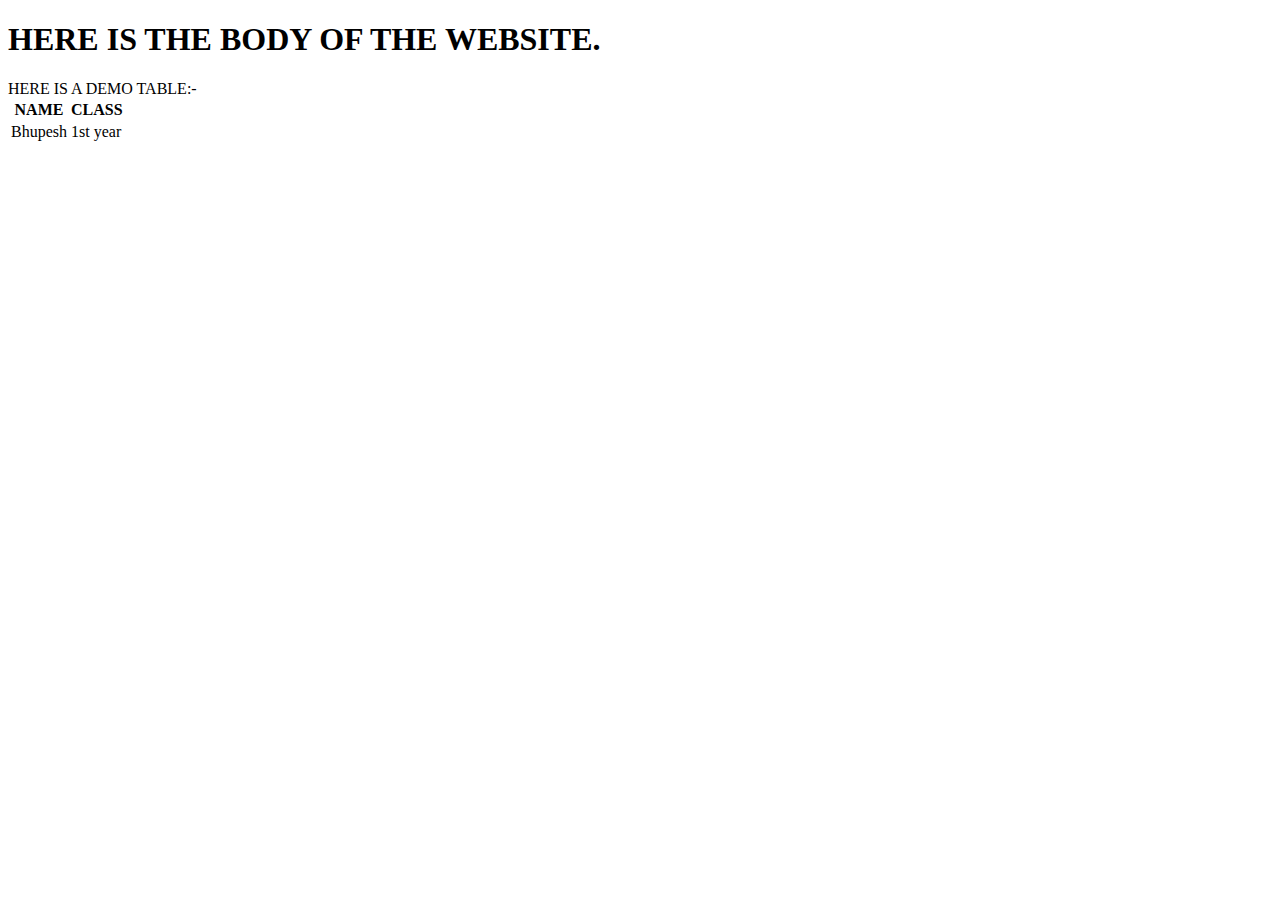
<file: HTML/HelloWorld.html>
<!DOCTYPE html>
<html lang="en">
<head>
    <meta charset="UTF-8">
    <meta http-equiv="X-UA-Compatible" content="IE=edge">
    <meta name="viewport" content="width=device-width, initial-scale=1.0">
    <title>Title</title>
</head>
<body>
    <h1>HERE IS THE BODY OF THE WEBSITE.</h1>
    HERE IS A DEMO TABLE:- 
    <table>
        <tr>
            <th>NAME</th>
            <th>CLASS</th>
        </tr>
        <tr>
            <td>Bhupesh</td>
            <td>1st year</td>
        </tr>
        <tr>
            <td></td>
            <td></td>
        </tr>
    </table>
</body>
</html>
</file>
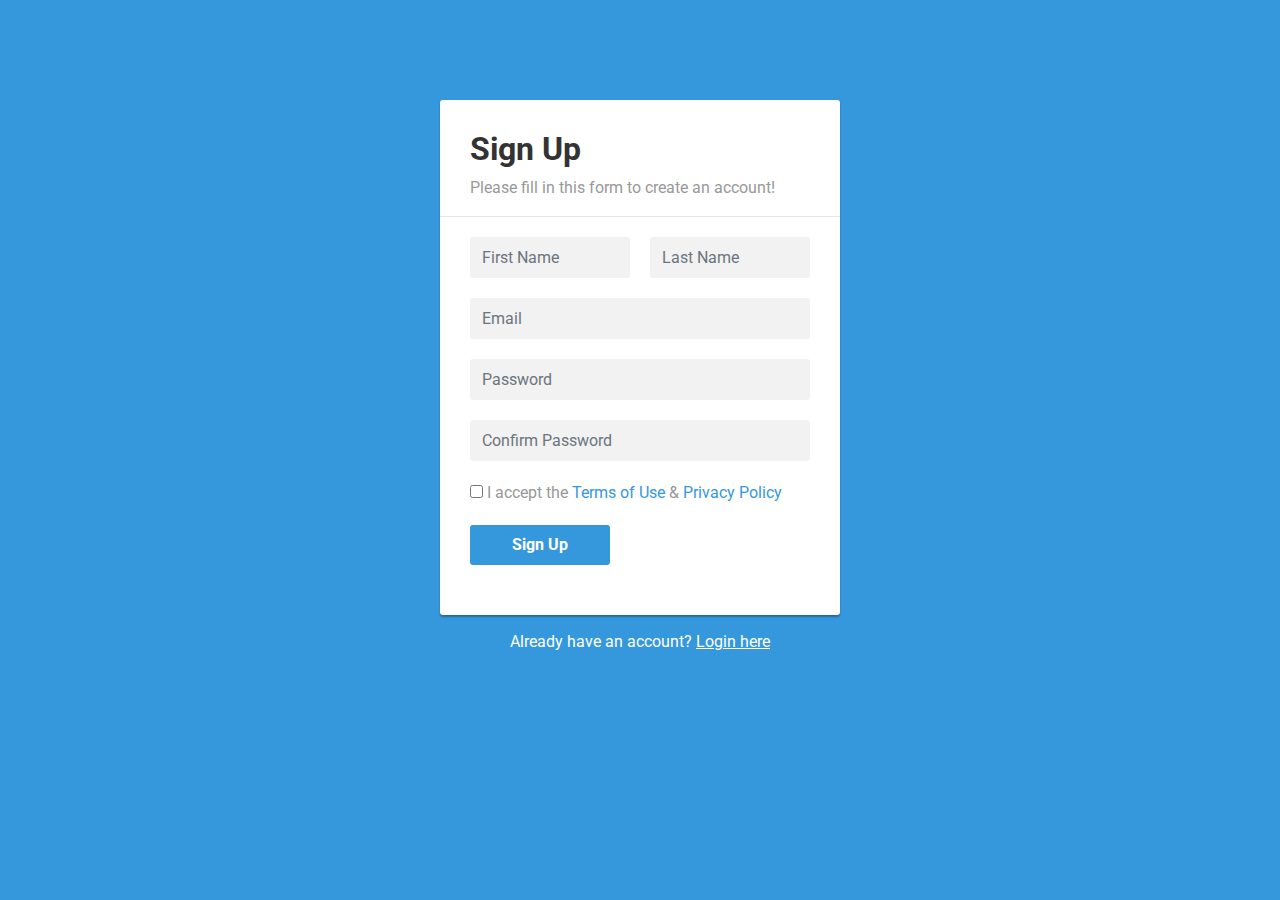
<file: HTML/signup.html>
<!DOCTYPE html>
<html lang="en">
<head>
<meta charset="utf-8">
<meta name="viewport" content="width=device-width, initial-scale=1, shrink-to-fit=no">
<link rel="stylesheet" href="https://fonts.googleapis.com/css?family=Roboto:400,700">
<title>Login-Form</title>
<link rel="stylesheet" href="https://stackpath.bootstrapcdn.com/bootstrap/4.5.0/css/bootstrap.min.css">
<link rel="stylesheet" href="https://maxcdn.bootstrapcdn.com/font-awesome/4.7.0/css/font-awesome.min.css">
<script src="https://code.jquery.com/jquery-3.5.1.min.js"></script>
<script src="https://cdn.jsdelivr.net/npm/popper.js@1.16.0/dist/umd/popper.min.js"></script>
<script src="https://stackpath.bootstrapcdn.com/bootstrap/4.5.0/js/bootstrap.min.js"></script> 
<style>
body {
	color: #fff;
	background: #3598dc;
	font-family: 'Roboto', sans-serif;
}
.form-control {
	height: 41px;
	background: #f2f2f2;
	box-shadow: none !important;
	border: none;
}
.form-control:focus {
	background: #e2e2e2;
}
.form-control, .btn {        
	border-radius: 3px;
}
.signup-form {
	width: 400px;
	margin: 30px auto;
}
.signup-form form {
	color: #999;
	border-radius: 3px;
	margin-bottom: 15px;
	background: #fff;
	box-shadow: 0px 2px 2px rgba(0, 0, 0, 0.3);
	padding: 30px;
}
.signup-form h2  {
	color: #333;
	font-weight: bold;
	margin-top: 0;
}
.signup-form hr  {
	margin: 0 -30px 20px;
}    
.signup-form .form-group {
	margin-bottom: 20px;
}
.signup-form input[type="checkbox"] {
	margin-top: 3px;
}
.signup-form .row div:first-child {
	padding-right: 10px;
}
.signup-form .row div:last-child {
	padding-left: 10px;
}
.signup-form .btn {        
	font-size: 16px;
	font-weight: bold;
	background: #3598dc;
	border: none;
	min-width: 140px;
}
.signup-form .btn:hover, .signup-form .btn:focus {
	background: #2389cd !important;
	outline: none;
}
.signup-form a {
	color: #fff;
	text-decoration: underline;
}
.signup-form a:hover {
	text-decoration: none;
}
.signup-form form a {
	color: #3598dc;
	text-decoration: none;
}	
.signup-form form a:hover {
	text-decoration: underline;
}
.signup-form .hint-text  {
	padding-bottom: 15px;
	text-align: center;
}
</style>
</head>
<body>
<div style="margin-top: 100px;" class="signup-form">
    <form action="/examples/actions/confirmation.php" method="post">
		<h2>Sign Up</h2>
		<p>Please fill in this form to create an account!</p>
		<hr>
        <div class="form-group">
			<div class="row">
				<div class="col"><input type="text" class="form-control" name="first_name" placeholder="First Name" required="required"></div>
				<div class="col"><input type="text" class="form-control" name="last_name" placeholder="Last Name" required="required"></div>
			</div>        	
        </div>
        <div class="form-group">
        	<input type="email" class="form-control" name="email" placeholder="Email" required="required">
        </div>
		<div class="form-group">
            <input type="password" class="form-control" name="password" placeholder="Password" required="required">
        </div>
		<div class="form-group">
            <input type="password" class="form-control" name="confirm_password" placeholder="Confirm Password" required="required">
        </div>        
        <div class="form-group">
			<label class="form-check-label"><input type="checkbox" required="required"> I accept the <a href="#">Terms of Use</a> &amp; <a href="#">Privacy Policy</a></label>
		</div>
		<div class="form-group">
            <button type="submit" class="btn btn-primary btn-lg">Sign Up</button>
        </div>
    </form>
	<div class="hint-text">Already have an account? <a href="#">Login here</a></div>
</div>
</body>
</html>
</file>
